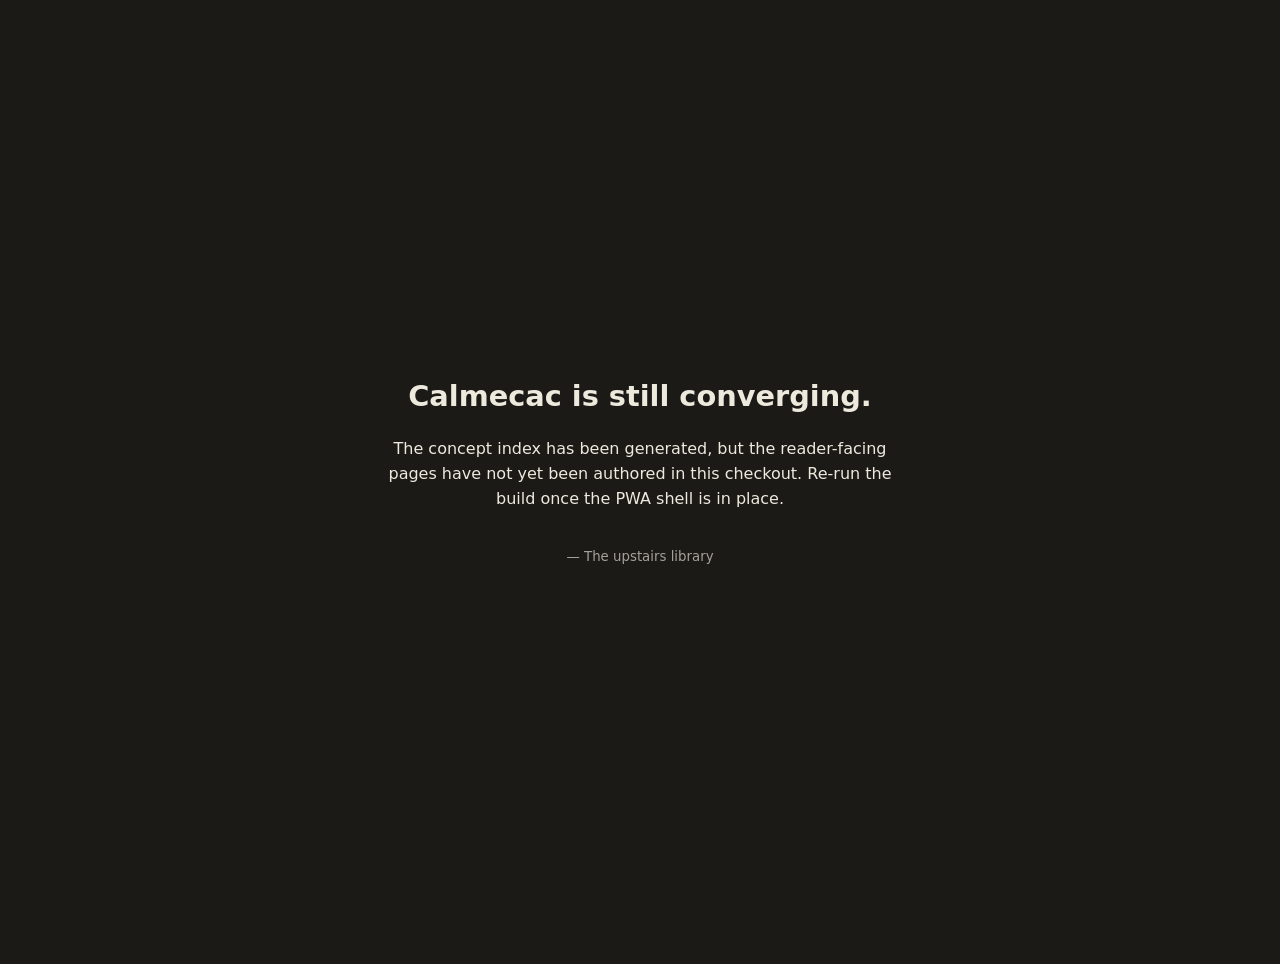
<file: crates/tt-calmecac/src/placeholder_index.html>
<!DOCTYPE html>
<!--
  Tlatoāni Tales — Calmecac placeholder.

  This file ships only when the authored PWA bundle at `calmecac/web/` is
  not yet present in the repo. It exists so the hardened viewer container
  has something to serve — a concept-level "still converging" message,
  not a 404.

  @trace spec:calmecac
  @Lesson S1-1000
-->
<html lang="en">
  <head>
    <meta charset="utf-8" />
    <meta name="viewport" content="width=device-width, initial-scale=1" />
    <title>Calmecac · Tlatoāni Tales</title>
    <style>
      html, body {
        margin: 0;
        padding: 0;
        height: 100%;
        font-family: system-ui, -apple-system, "Segoe UI", sans-serif;
        background: #1b1a17;
        color: #ede9dd;
      }
      main {
        min-height: 100%;
        display: flex;
        flex-direction: column;
        align-items: center;
        justify-content: center;
        padding: 2rem;
        text-align: center;
      }
      h1 { font-size: 1.8rem; margin: 0 0 0.5rem; }
      p  { max-width: 32rem; line-height: 1.55; }
      small { opacity: 0.65; }
    </style>
  </head>
  <body>
    <main>
      <h1>Calmecac is still converging.</h1>
      <p>
        The concept index has been generated, but the reader-facing pages
        have not yet been authored in this checkout. Re-run the build once
        the PWA shell is in place.
      </p>
      <p><small>— The upstairs library</small></p>
    </main>
  </body>
</html>
</file>
